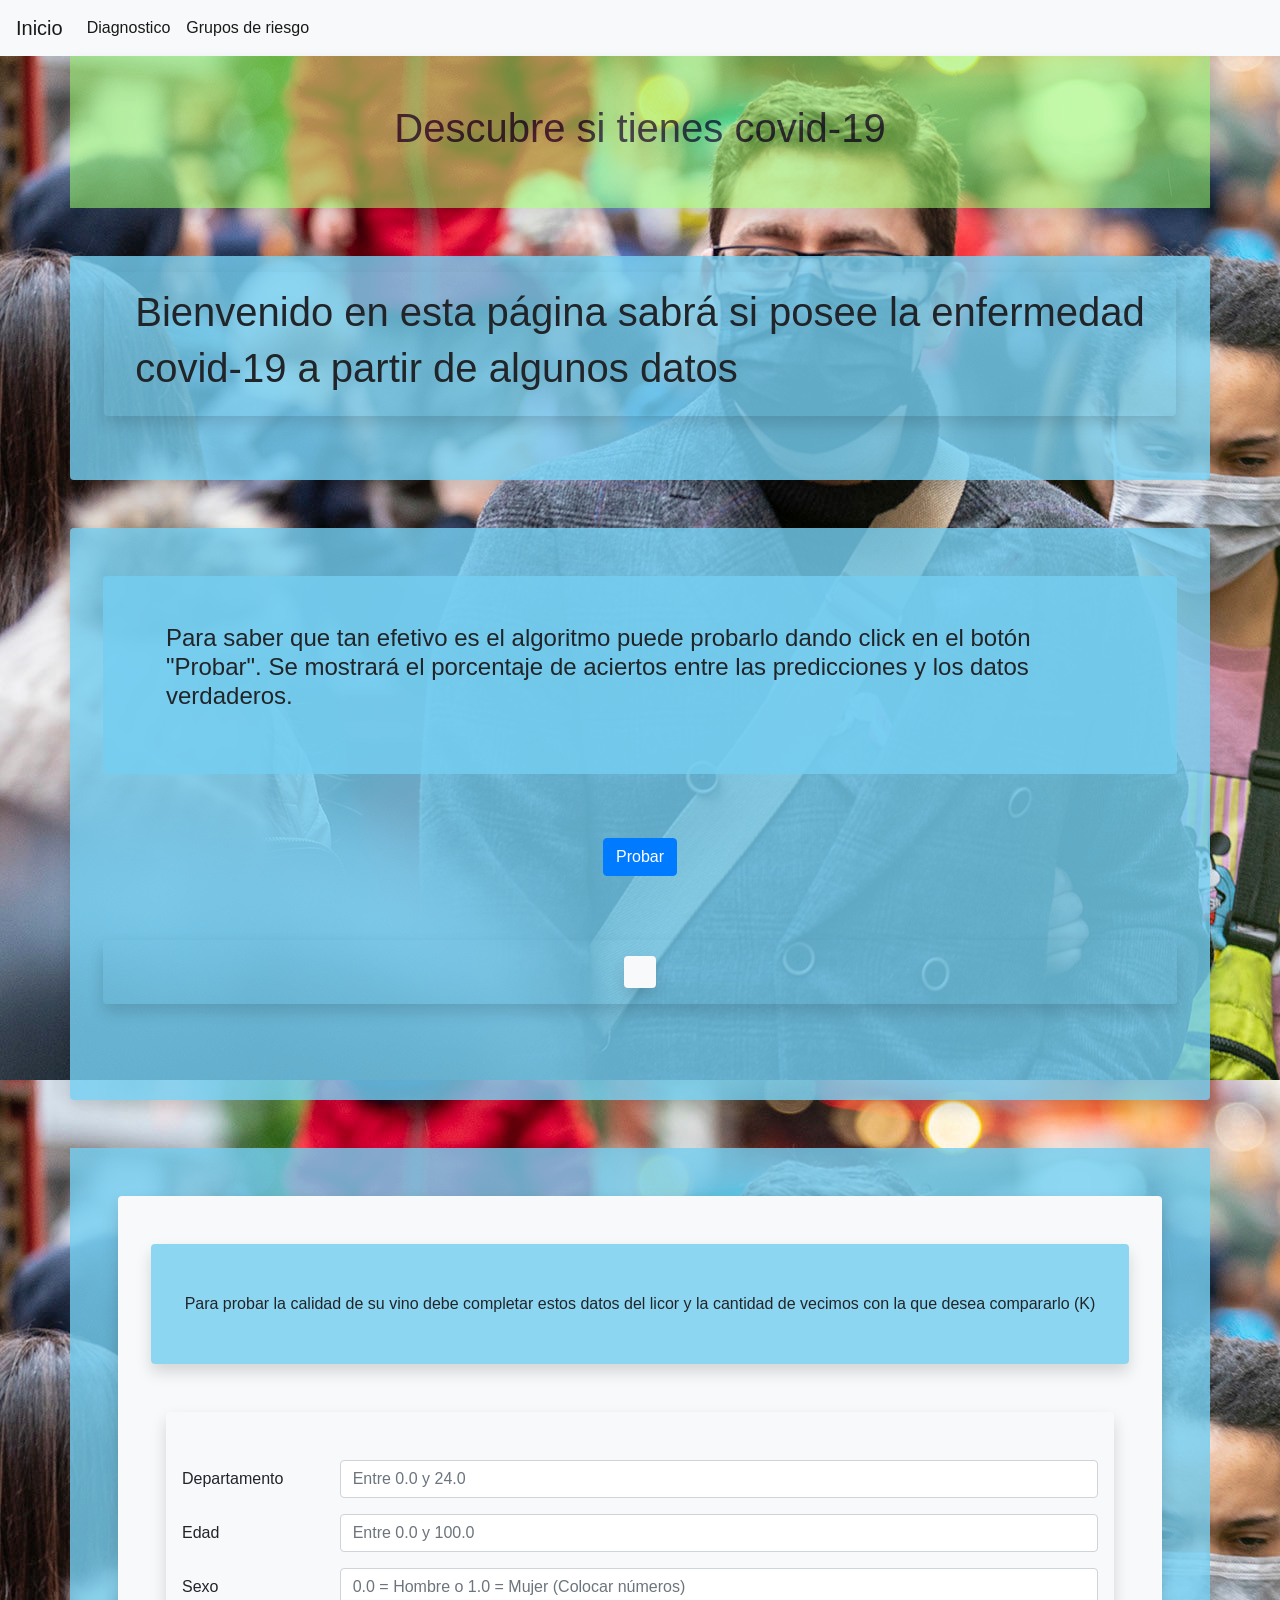
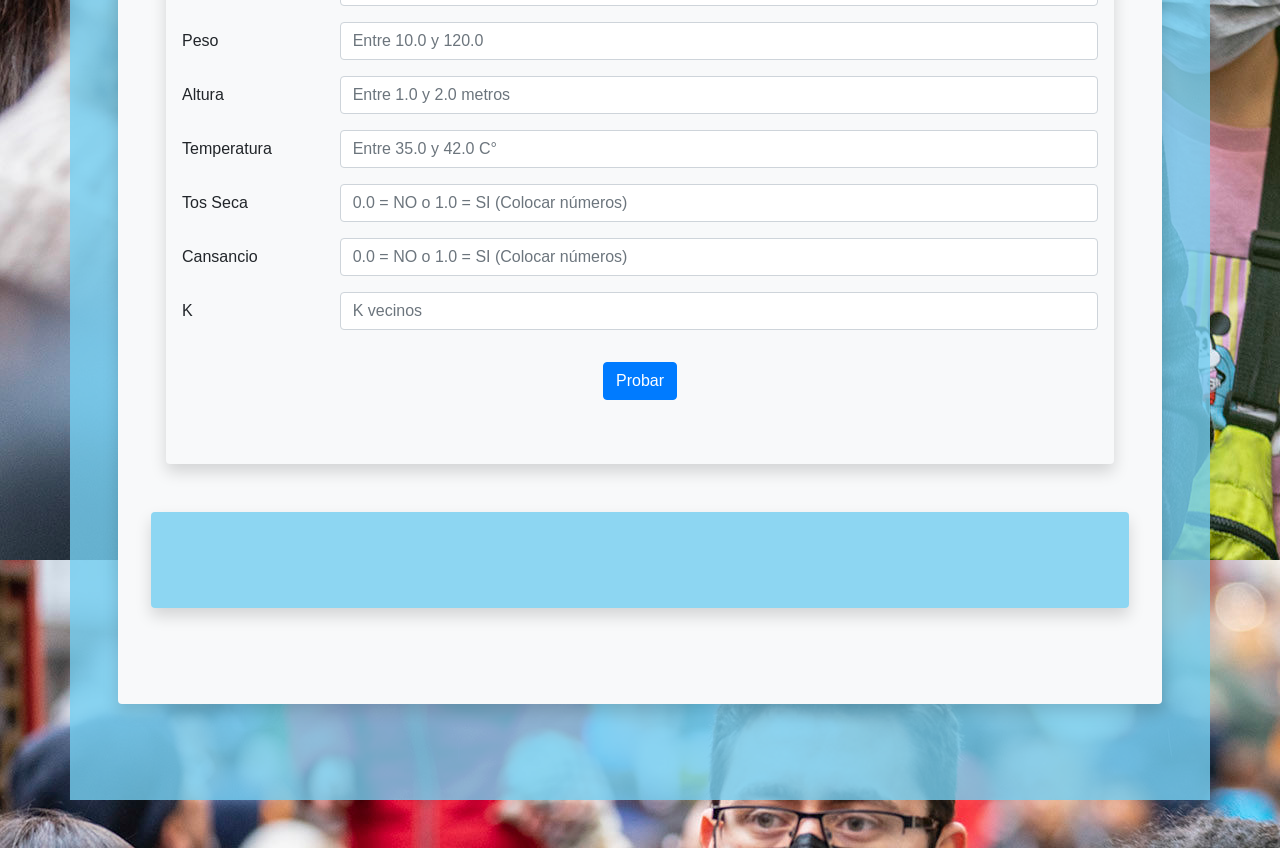
<file: Front/index.html>
<!DOCTYPE html>
<html lang="en">

<head>
  <!-- Required meta tags -->
  <meta charset="utf-8" />
  <meta name="viewport" content="width=device-width, initial-scale=1, shrink-to-fit=no" />
  <title>Concurrencia TF</title>

  <!-- Bootstrap CSS -->
  <link rel="stylesheet" href="https://stackpath.bootstrapcdn.com/bootstrap/4.5.0/css/bootstrap.min.css"
    integrity="sha384-9aIt2nRpC12Uk9gS9baDl411NQApFmC26EwAOH8WgZl5MYYxFfc+NcPb1dKGj7Sk" crossorigin="anonymous" />

</head>

<body style="background-image: url('assets/covid.jpg');">
  <nav class="navbar navbar-expand-lg navbar-light bg-light">
    <a class="navbar-brand" href="index.html">Inicio</a>
    <button class="navbar-toggler" type="button" data-toggle="collapse" data-target="#navbarSupportedContent"
      aria-controls="navbarSupportedContent" aria-expanded="false" aria-label="Toggle navigation">
      <span class="navbar-toggler-icon"></span>
    </button>

    <div class="collapse navbar-collapse" id="navbarSupportedContent">
      <ul class="navbar-nav mr-auto">
        <li class="nav-item active">
          <a class="nav-link" href="diagnostico.html">Diagnostico</a>
        </li>
        <li class="nav-item active">
          <a class="nav-link" href="grupos_de_riesgo.html">Grupos de riesgo</a>
        </li>
      </ul>
    </div>
  </nav>
  <div class="container mb-5" style="background: rgba(150, 247, 105, 0.705); opacity: 0.8;">
    <div class="row justify-content-center shadow p-3 mb-5 rounded py-5">
      <div class="col-md-auto">
        <h1>Descubre si tienes covid-19</h1>
      </div>
    </div>
  </div>
  <div class="container">
    <div class="row justify-content-center shadow p-3 mb-5 rounded py-2"
      style="background: rgba(117, 206, 241, 0.815);">
      <div class="col-md-auto justify-content-center shadow p-3 mb-5 rounded py-2">
        <div class="col-md-auto justify-content-center justify-content-center">
          <h1>Bienvenido en esta página sabrá si posee la enfermedad</h1>
        </div>
        <div class="col-md-auto justify-content-center justify-content-center">
          <h1>covid-19 a partir de algunos datos</h1>
        </div>
      </div>
    </div>
  </div>

  <div class="container shadow p-5 mb-5 rounded" style="background: rgba(117, 206, 241, 0.815);">
    <div class="row justify-content-center p-5 mb-5 rounded" style="background: rgba(117, 206, 241, 0.815);">
      <div class="col-md-auto justify-content-center">
        <h4>
          Para saber que tan efetivo es el algoritmo puede probarlo dando
          click en el botón "Probar". Se mostrará el porcentaje de aciertos
          entre las predicciones y los datos verdaderos.
        </h4>
      </div>
      <div class="col-md-auto justify-content-center">
        <h4></h4>
      </div>
    </div>
    <div class="row justify-content-center p-3 mb-5 rounded">
      <button type="submit" class="btn btn-primary" onclick="myFunction()">
        Probar
      </button>
    </div>

    <div class="row justify-content-center shadow p-3 mb-5 rounded">
      <div id="rpta" class="row justify-content-center shadow p-3 rounded bg-light"></div>
    </div>
  </div>

  <div class="container p-5 mb-5" style="background: rgba(117, 206, 241, 0.815);">
    <div class="clo justify-content-center bg-light shadow p-5 mb-5 rounded py-5 px-8">
      <div class="row justify-content-center shadow p-3 mb-5 rounded py-5"
        style="background: rgba(117, 206, 241, 0.815);">
        <div>
          Para probar la calidad de su vino debe completar estos datos del
          licor y la cantidad de vecimos con la que desea compararlo (K)
        </div>
      </div>

      <div class="col justify-content-center bg-light shadow p-3 mb-5 rounded py-5">
        <div class="form-group row">
          <label class="col-sm-2 col-form-label">Departamento</label>
          <div class="col-sm-10">
            <input id="V1" type="text" class="form-control" id="inputPassword" placeholder="Entre 0.0 y 24.0" />
          </div>
        </div>
        <div class="form-group row">
          <label class="col-sm-2 col-form-label">Edad</label>
          <div class="col-sm-10">
            <input id="V2" type="text" class="form-control" id="inputPassword" placeholder="Entre 0.0 y 100.0" />
          </div>
        </div>
        <div class="form-group row">
          <label class="col-sm-2 col-form-label"> Sexo</label>
          <div class="col-sm-10">
            <input id="V3" type="text" class="form-control" id="inputPassword"
              placeholder="0.0 = Hombre o 1.0 = Mujer (Colocar números)" />
          </div>
        </div>
        <div class="form-group row">
          <label class="col-sm-2 col-form-label">Peso</label>
          <div class="col-sm-10">
            <input id="V4" type="text" class="form-control" id="inputPassword" placeholder="Entre 10.0 y 120.0" />
          </div>
        </div>
        <div class="form-group row">
          <label class="col-sm-2 col-form-label"> Altura</label>
          <div class="col-sm-10">
            <input id="V5" type="text" class="form-control" id="inputPassword" placeholder="Entre 1.0 y 2.0 metros" />
          </div>
        </div>
        <div class="form-group row">
          <label class="col-sm-2 col-form-label"> Temperatura</label>
          <div class="col-sm-10">
            <input id="V6" type="text" class="form-control" id="inputPassword" placeholder="Entre 35.0 y 42.0 C°" />
          </div>
        </div>
        <div class="form-group row">
          <label class="col-sm-2 col-form-label"> Tos Seca</label>
          <div class="col-sm-10">
            <input id="V7" type="text" class="form-control" id="inputPassword"
              placeholder="0.0 = NO o 1.0 = SI (Colocar números)" />
          </div>
        </div>
        <div class="form-group row">
          <label class="col-sm-2 col-form-label">Cansancio</label>
          <div class="col-sm-10">
            <input id="V8" type="text" class="form-control" id="inputPassword"
              placeholder="0.0 = NO o 1.0 = SI (Colocar números)" />
          </div>
        </div>

        <div class="form-group row">
          <label class="col-sm-2 col-form-label"> K</label>
          <div class="col-sm-10">
            <input id="K" type="text" class="form-control" id="inputPassword" placeholder="K vecinos" />
          </div>
        </div>

        <div class="row justify-content-center py-3">
          <button type="submit" class="justify-content-center btn btn-primary" onclick="myFunctionPost()">
            Probar
          </button>
        </div>
      </div>

      <div id="rptaDos" class="row justify-content-center shadow p-3 mb-5 rounded py-5"
        style="background: rgba(117, 206, 241, 0.815);"></div>
    </div>
  </div>

  <!-- Optional JavaScript -->

  <script type="text/javascript">
    var porcentaje;
    var ana;
    //carousel()

    function myFunctionPost() {
      var res;

      $.ajax({
        type: "POST",
        async: false,
        contentType: "application/json; charset=utf-8",
        dataType: "json",
        url: "http://127.0.0.1:5000/api/covid", //url guarda la ruta hacia donde se hace la peticion
        data: JSON.stringify({
          v1: document.getElementById("V1").value,
          v2: document.getElementById("V2").value,
          v3: document.getElementById("V3").value,
          v4: document.getElementById("V4").value,
          v5: document.getElementById("V5").value,
          v6: document.getElementById("V6").value,
          v7: document.getElementById("V7").value,
          v8: document.getElementById("V8").value,
          kvariable: document.getElementById("K").value,
        }),
        processData: false,
        success: function (datos) {
          //success es una funcion que se utiliza si el servidor retorna informacion
          console.log(datos.devoresultado);
          res = datos.devoresultado;
        },
      });

      var hola = document.getElementById("rptaDos");

      hola.innerHTML = "El resultado es: " + res;
      console.log(hola);
    }

    function myFunction() {
      $.ajax({
        method: "GET",
        async: false,
        global: true,
        dataType: "json",
        url: "http://127.0.0.1:5000/api/covid",
        success: function (result) {
          console.log(result);
          porcentaje = result[result.length - 1].porcentaje;
          console.log();
        },
      });

      Show();
    }

    function Show() {
      var hola = document.getElementById("rpta");

      hola.innerHTML =
        "El " +
        porcentaje +
        "% de los resultados del algoritmo coinsiden con los valores originales";
      console.log(hola);
    }
  </script>

  <!-- jQuery first, then Popper.js, then Bootstrap JS -->
  <script src="js/jquery-3.5.1.min.js"></script>
  <script src="https://cdn.jsdelivr.net/npm/popper.js@1.16.0/dist/umd/popper.min.js"
    integrity="sha384-Q6E9RHvbIyZFJoft+2mJbHaEWldlvI9IOYy5n3zV9zzTtmI3UksdQRVvoxMfooAo"
    crossorigin="anonymous"></script>
  <script src="https://stackpath.bootstrapcdn.com/bootstrap/4.5.0/js/bootstrap.min.js"
    integrity="sha384-OgVRvuATP1z7JjHLkuOU7Xw704+h835Lr+6QL9UvYjZE3Ipu6Tp75j7Bh/kR0JKI"
    crossorigin="anonymous"></script>
</body>

</html>
</file>
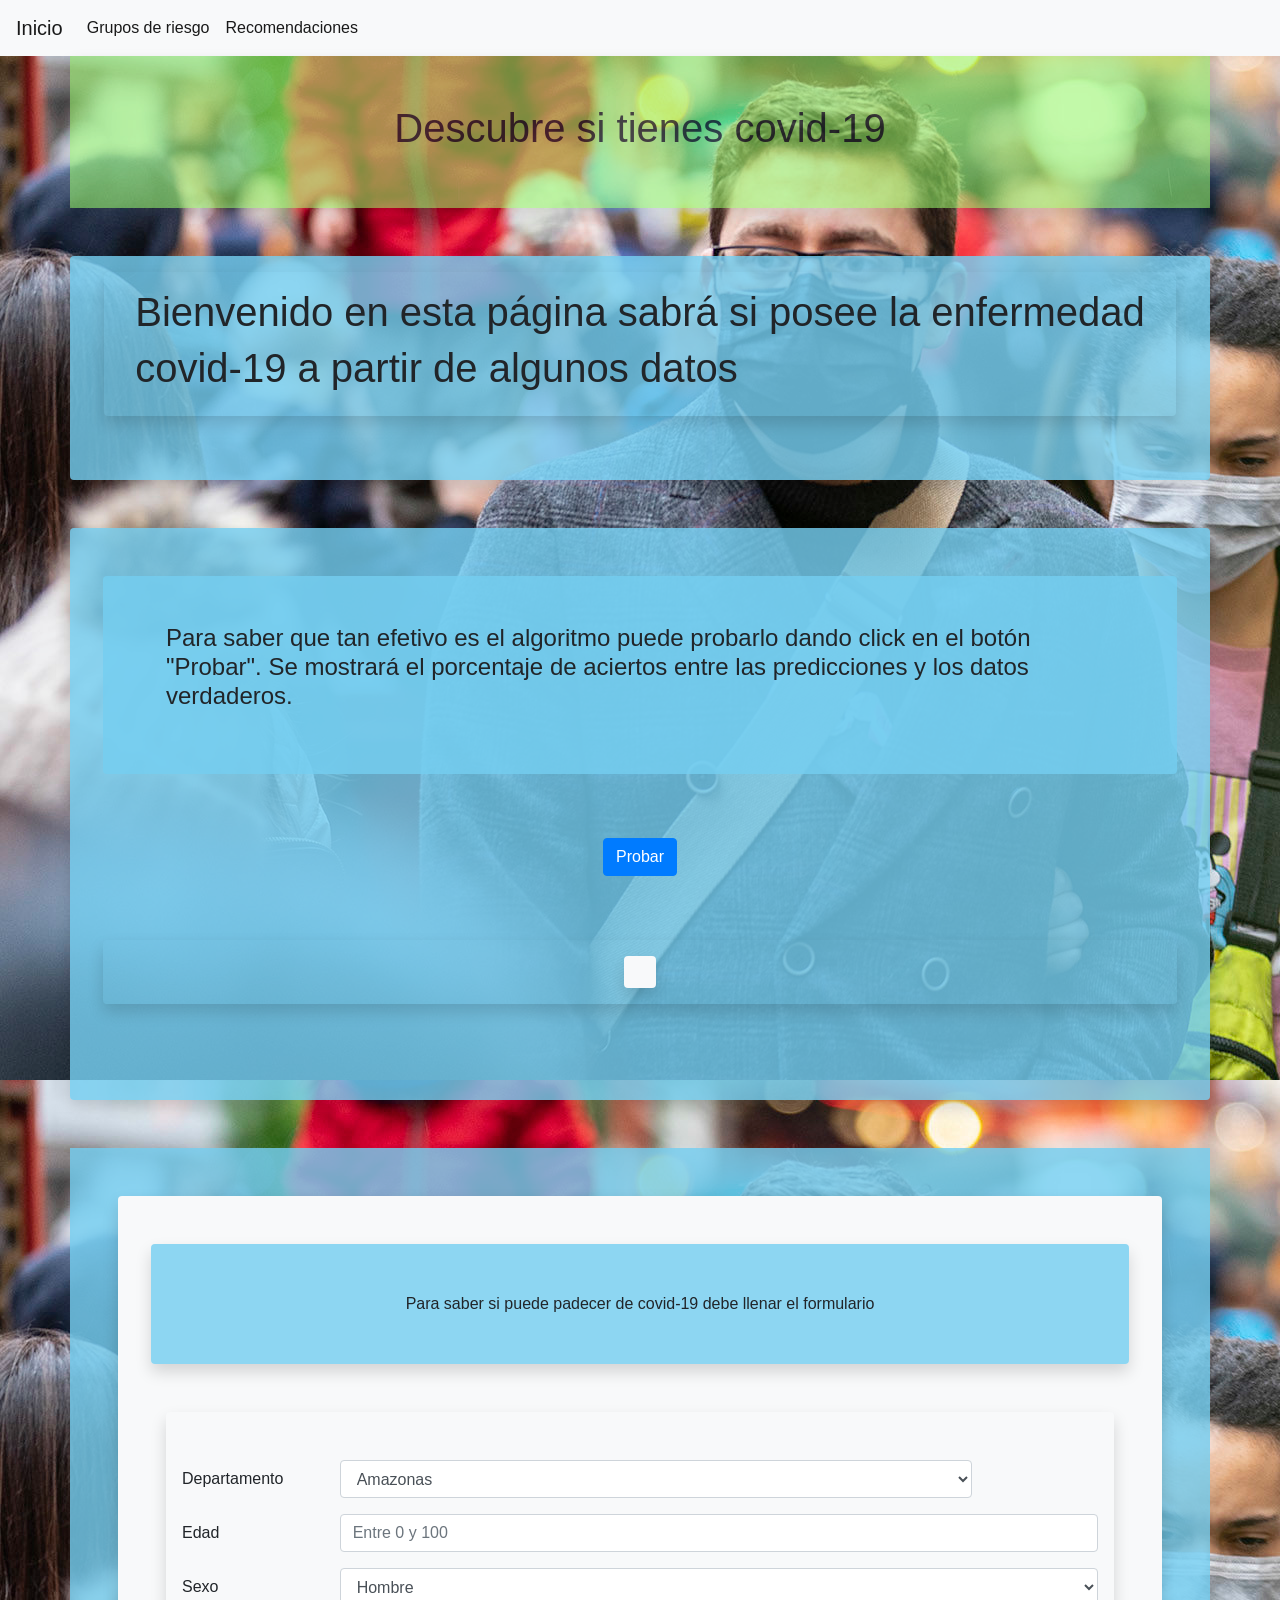
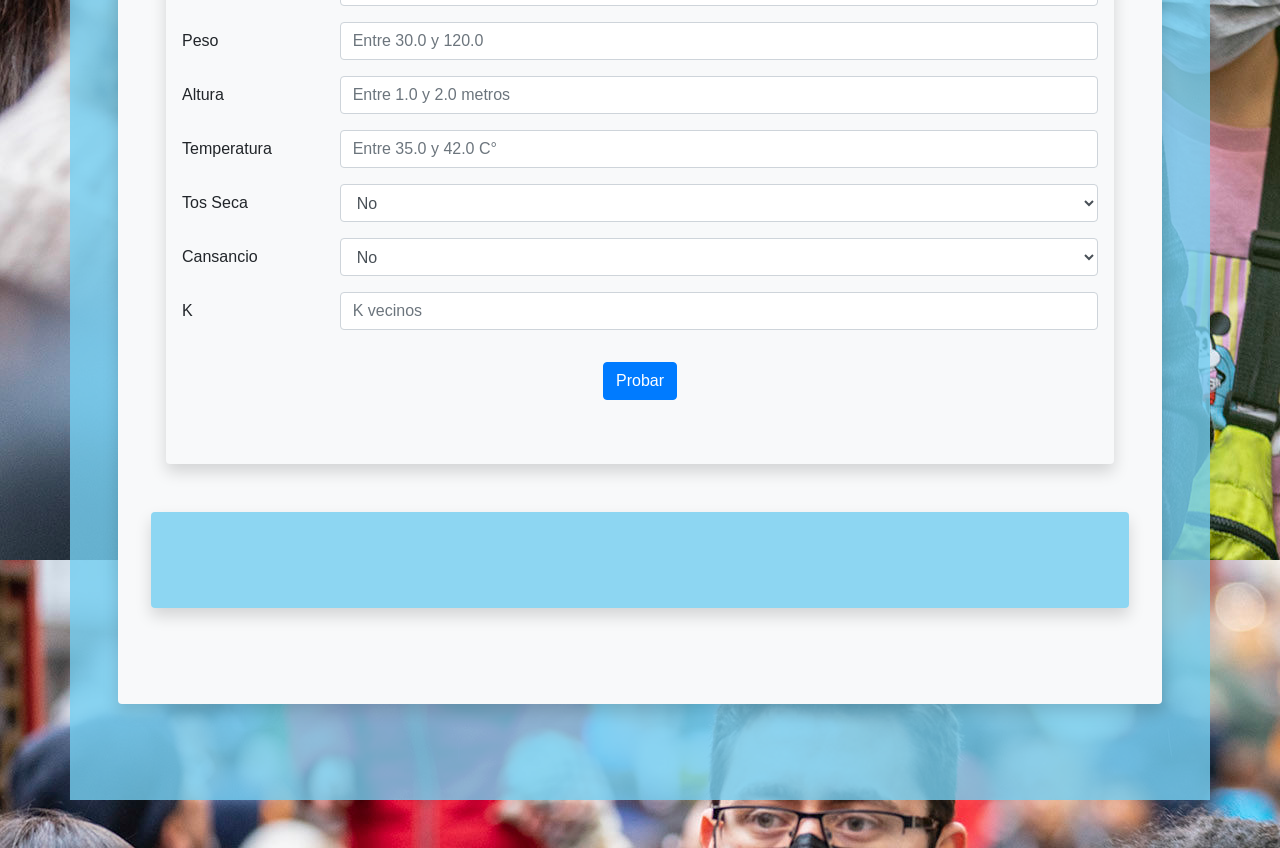
<file: Frontend/index.html>
<!DOCTYPE html>
<html lang="en">

<head>
  <!-- Required meta tags -->
  <meta charset="utf-8" />
  <meta name="viewport" content="width=device-width, initial-scale=1, shrink-to-fit=no" />
  <title>Concurrencia TF</title>

  <!-- Bootstrap CSS -->
  <link rel="stylesheet" href="https://stackpath.bootstrapcdn.com/bootstrap/4.5.0/css/bootstrap.min.css"
    integrity="sha384-9aIt2nRpC12Uk9gS9baDl411NQApFmC26EwAOH8WgZl5MYYxFfc+NcPb1dKGj7Sk" crossorigin="anonymous" />

</head>

<body style="background-image: url('assets/covid.jpg');">
  <nav class="navbar navbar-expand-lg navbar-light bg-light">
    <a class="navbar-brand" href="index.html">Inicio</a>
    <button class="navbar-toggler" type="button" data-toggle="collapse" data-target="#navbarSupportedContent"
      aria-controls="navbarSupportedContent" aria-expanded="false" aria-label="Toggle navigation">
      <span class="navbar-toggler-icon"></span>
    </button>

    <div class="collapse navbar-collapse" id="navbarSupportedContent">
      <ul class="navbar-nav mr-auto">
        <li class="nav-item active">
          <a class="nav-link" href="grupos_de_riesgo.html">Grupos de riesgo</a>
        </li>
        <li class="nav-item active">
          <a class="nav-link" href="recomendaciones.html">Recomendaciones</a>
        </li>
      </ul>
    </div>
  </nav>
  <div class="container mb-5" style="background: rgba(150, 247, 105, 0.705); opacity: 0.8;">
    <div class="row justify-content-center shadow p-3 mb-5 rounded py-5">
      <div class="col-md-auto">
        <h1>Descubre si tienes covid-19</h1>
      </div>
    </div>
  </div>
  <div class="container">
    <div class="row justify-content-center shadow p-3 mb-5 rounded py-2"
      style="background: rgba(117, 206, 241, 0.815);">
      <div class="col-md-auto justify-content-center shadow p-3 mb-5 rounded py-2">
        <div class="col-md-auto justify-content-center justify-content-center">
          <h1>Bienvenido en esta página sabrá si posee la enfermedad</h1>
        </div>
        <div class="col-md-auto justify-content-center justify-content-center">
          <h1>covid-19 a partir de algunos datos</h1>
        </div>
      </div>
    </div>
  </div>

  <div class="container shadow p-5 mb-5 rounded" style="background: rgba(117, 206, 241, 0.815);">
    <div class="row justify-content-center p-5 mb-5 rounded" style="background: rgba(117, 206, 241, 0.815);">
      <div class="col-md-auto justify-content-center">
        <h4>
          Para saber que tan efetivo es el algoritmo puede probarlo dando
          click en el botón "Probar". Se mostrará el porcentaje de aciertos
          entre las predicciones y los datos verdaderos.
        </h4>
      </div>
      <div class="col-md-auto justify-content-center">
        <h4></h4>
      </div>
    </div>
    <div class="row justify-content-center p-3 mb-5 rounded">
      <button type="submit" class="btn btn-primary" onclick="myFunction()">
        Probar
      </button>
    </div>

    <div class="row justify-content-center shadow p-3 mb-5 rounded">
      <div id="rpta" class="row justify-content-center shadow p-3 rounded bg-light"></div>
    </div>
  </div>

  <div class="container p-5 mb-5" style="background: rgba(117, 206, 241, 0.815);">
    <div class="clo justify-content-center bg-light shadow p-5 mb-5 rounded py-5 px-8">
      <div class="row justify-content-center shadow p-3 mb-5 rounded py-5"
        style="background: rgba(117, 206, 241, 0.815);">
        <div>
          Para saber si puede padecer de covid-19 debe llenar el formulario
        </div>
      </div>

      <div class="col justify-content-center bg-light shadow p-3 mb-5 rounded py-5">
        <div class="form-group row">
          <label class="col-sm-2 col-form-label" for="V1">Departamento</label>
          <div class="col-sm-10">
            <select class="col-sm-10 form-control" id="V1">
              <option value="0.0">Amazonas</option>
              <option value="1.0">Áncash</option>
              <option value="2.0">Apurimac</option>
              <option value="3.0">Arequipa</option>
              <option value="4.0">Ayacucho</option>
              <option value="5.0">Cajamarca</option>
              <option value="6.0">Callao</option>
              <option value="7.0">Cusco</option>
              <option value="8.0">Huancavelica</option>
              <option value="9.0">Huánuco</option>
              <option value="10.0">Ica</option>
              <option value="11.0">Junin</option>
              <option value="12.0">La Libertad</option>
              <option value="13.0">Lambayeque</option>
              <option value="14.0">Lima</option>
              <option value="15.0">Loreto</option>
              <option value="16.0">Madre de Dios</option>
              <option value="17.0">Moquegua</option>
              <option value="18.0">Pasco</option>
              <option value="19.0">Piura</option>
              <option value="20.0">Puno</option>
              <option value="21.0">San Martin</option>
              <option value="22.0">Tacna</option>
              <option value="23.0">Tumbes</option>
              <option value="24.0">Ucayali</option>
            </select>
          </div>
        </div>
        <div class="form-group row">
          <label class="col-sm-2 col-form-label">Edad</label>
          <div class="col-sm-10">
            <input id="V2" type="text" class="form-control" placeholder="Entre 0 y 100" />
          </div>
        </div>
        <div class="form-group row">
          <label class="col-sm-2 col-form-label"> Sexo</label>
          <div class="col-sm-10">
            <select id="V3" class="form-control">
              <option value="0.0">Hombre</option>
              <option value="1.0">Mujer</option>
            </select>
          </div>
        </div>
        <div class="form-group row">
          <label class="col-sm-2 col-form-label">Peso</label>
          <div class="col-sm-10">
            <input id="V4" type="text" class="form-control" placeholder="Entre 30.0 y 120.0" />
          </div>
        </div>
        <div class="form-group row">
          <label class="col-sm-2 col-form-label"> Altura</label>
          <div class="col-sm-10">
            <input id="V5" type="text" class="form-control" placeholder="Entre 1.0 y 2.0 metros" />
          </div>
        </div>
        <div class="form-group row">
          <label class="col-sm-2 col-form-label"> Temperatura</label>
          <div class="col-sm-10">
            <input id="V6" type="text" class="form-control" placeholder="Entre 35.0 y 42.0 C°" />
          </div>
        </div>
        <div class="form-group row">
          <label class="col-sm-2 col-form-label"> Tos Seca</label>
          <div class="col-sm-10">
            <select id="V7" class="form-control">
              <option value="0.0">No</option>
              <option value="1.0">Si</option>
            </select>
          </div>
        </div>
        <div class="form-group row">
          <label class="col-sm-2 col-form-label">Cansancio</label>
          <div class="col-sm-10">
            <select id="V8" class="form-control">
              <option value="0.0">No</option>
              <option value="1.0">Si</option>
            </select>
          </div>
        </div>

        <div class="form-group row">
          <label class="col-sm-2 col-form-label"> K</label>
          <div class="col-sm-10">
            <input id="K" type="text" class="form-control" id="inputPassword" placeholder="K vecinos" />
          </div>
        </div>

        <div class="row justify-content-center py-3">
          <button type="submit" class="justify-content-center btn btn-primary" onclick="myFunctionPost()">
            Probar
          </button>
        </div>
      </div>

      <div id="rptaDos" class="row justify-content-center shadow p-3 mb-5 rounded py-5"
        style="background: rgba(117, 206, 241, 0.815);"></div>
    </div>
  </div>

  <!-- Optional JavaScript -->

  <script type="text/javascript">
    var porcentaje;
    var ana;
    //carousel()

    function myFunctionPost() {
      var res;

      $.ajax({
        type: "POST",
        async: false,
        contentType: "application/json; charset=utf-8",
        dataType: "json",
        url: "http://127.0.0.1:5000/api/covid", //url guarda la ruta hacia donde se hace la peticion
        data: JSON.stringify({
          v1: document.getElementById("V1").value,
          v2: document.getElementById("V2").value,
          v3: document.getElementById("V3").value,
          v4: document.getElementById("V4").value,
          v5: document.getElementById("V5").value,
          v6: document.getElementById("V6").value,
          v7: document.getElementById("V7").value,
          v8: document.getElementById("V8").value,
          kvariable: document.getElementById("K").value,
        }),
        processData: false,
        success: function (datos) {
          //success es una funcion que se utiliza si el servidor retorna informacion
          console.log(datos.devoresultado);
          res = datos.devoresultado;
        },
      });

      var hola = document.getElementById("rptaDos");

      if (res == 0.0) {
        hola.innerHTML = "El resultado es: negativo!!  Usted no tiene Covid";
        console.log(hola);
      } else {
        hola.innerHTML = "El resultado es: positivo!!  Usted tiene Covid";
        console.log(hola);
      }

    }

    function myFunction() {
      $.ajax({
        method: "GET",
        async: false,
        global: true,
        dataType: "json",
        url: "http://127.0.0.1:5000/api/covid",
        success: function (result) {
          console.log(result);
          porcentaje = result[result.length - 1].porcentaje;
          console.log();
        },
      });

      Show();
    }

    function Show() {
      var hola = document.getElementById("rpta");

      hola.innerHTML =
        "El " +
        porcentaje +
        "% de los resultados del algoritmo coinsiden con los valores originales";
      console.log(hola);
    }
  </script>

  <!-- jQuery first, then Popper.js, then Bootstrap JS -->
  <script src="js/jquery-3.5.1.min.js"></script>
  <script src="https://cdn.jsdelivr.net/npm/popper.js@1.16.0/dist/umd/popper.min.js"
    integrity="sha384-Q6E9RHvbIyZFJoft+2mJbHaEWldlvI9IOYy5n3zV9zzTtmI3UksdQRVvoxMfooAo"
    crossorigin="anonymous"></script>
  <script src="https://stackpath.bootstrapcdn.com/bootstrap/4.5.0/js/bootstrap.min.js"
    integrity="sha384-OgVRvuATP1z7JjHLkuOU7Xw704+h835Lr+6QL9UvYjZE3Ipu6Tp75j7Bh/kR0JKI"
    crossorigin="anonymous"></script>
</body>

</html>
</file>
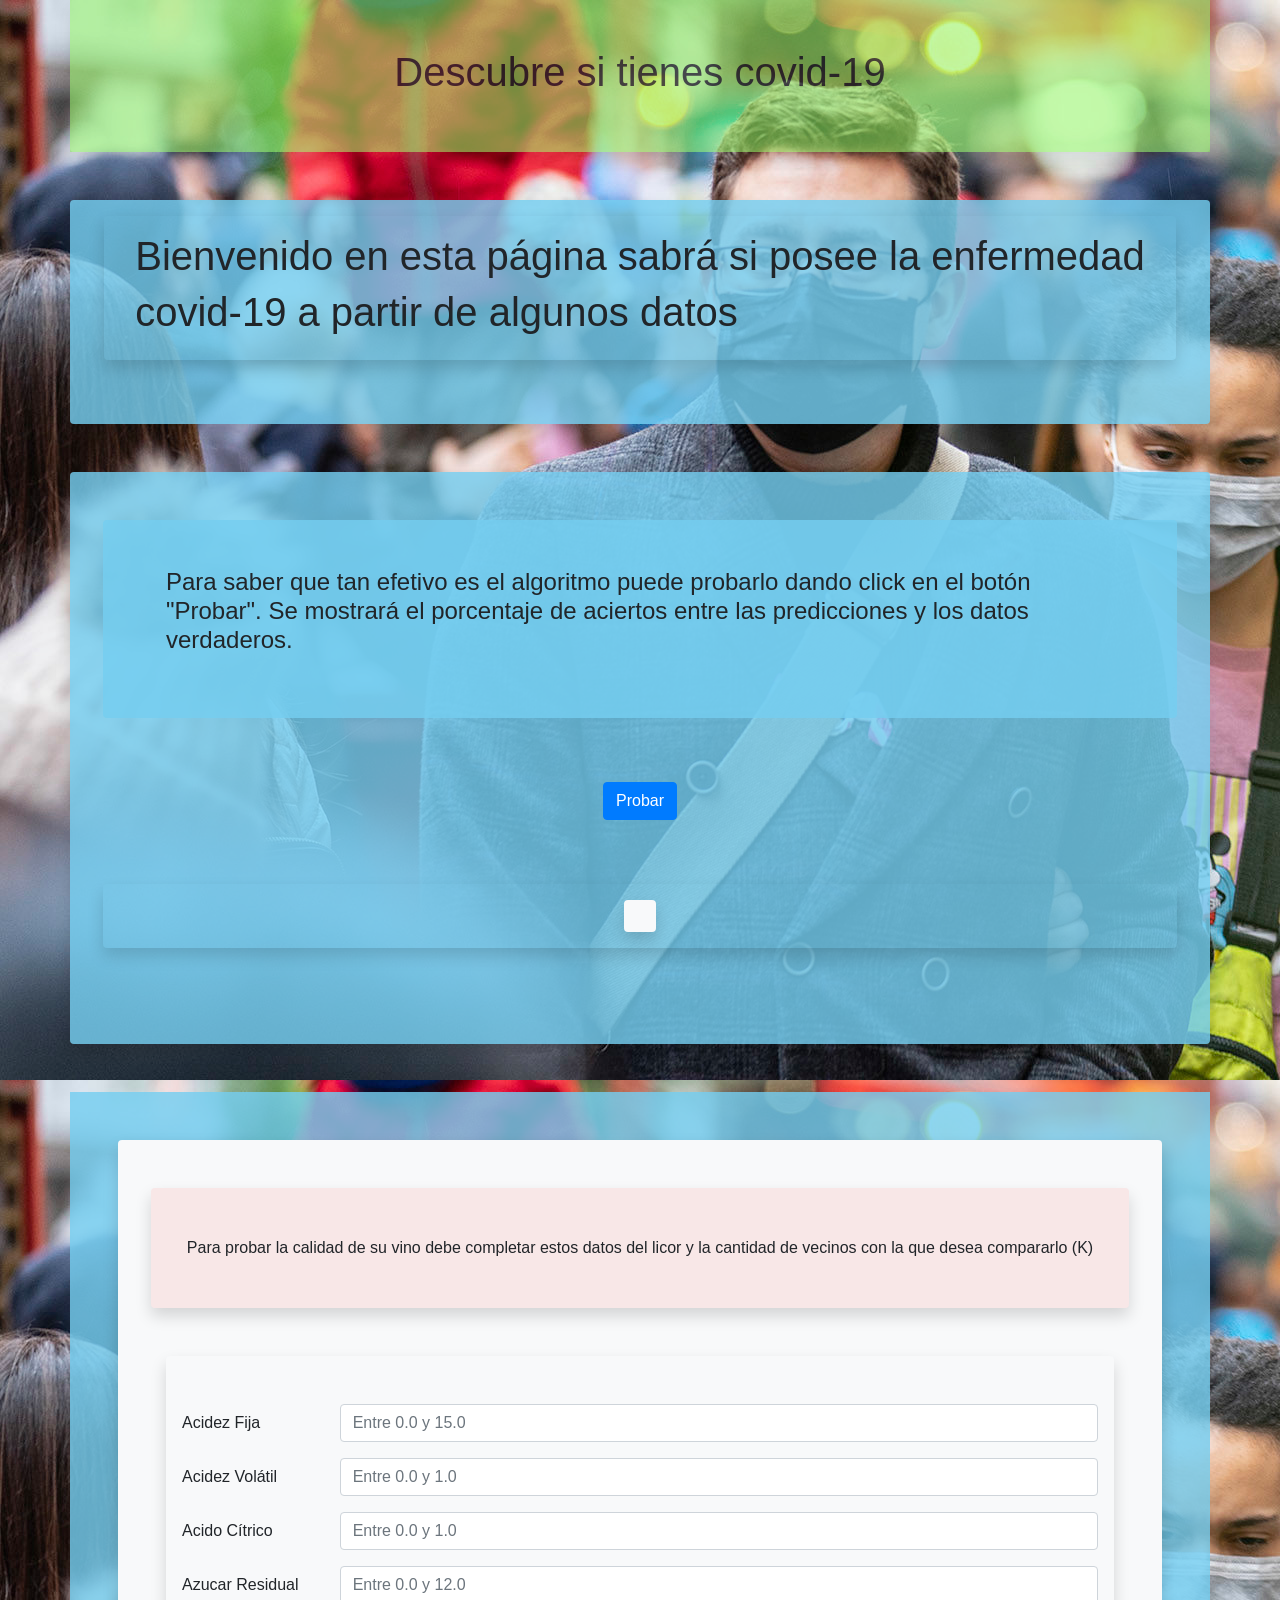
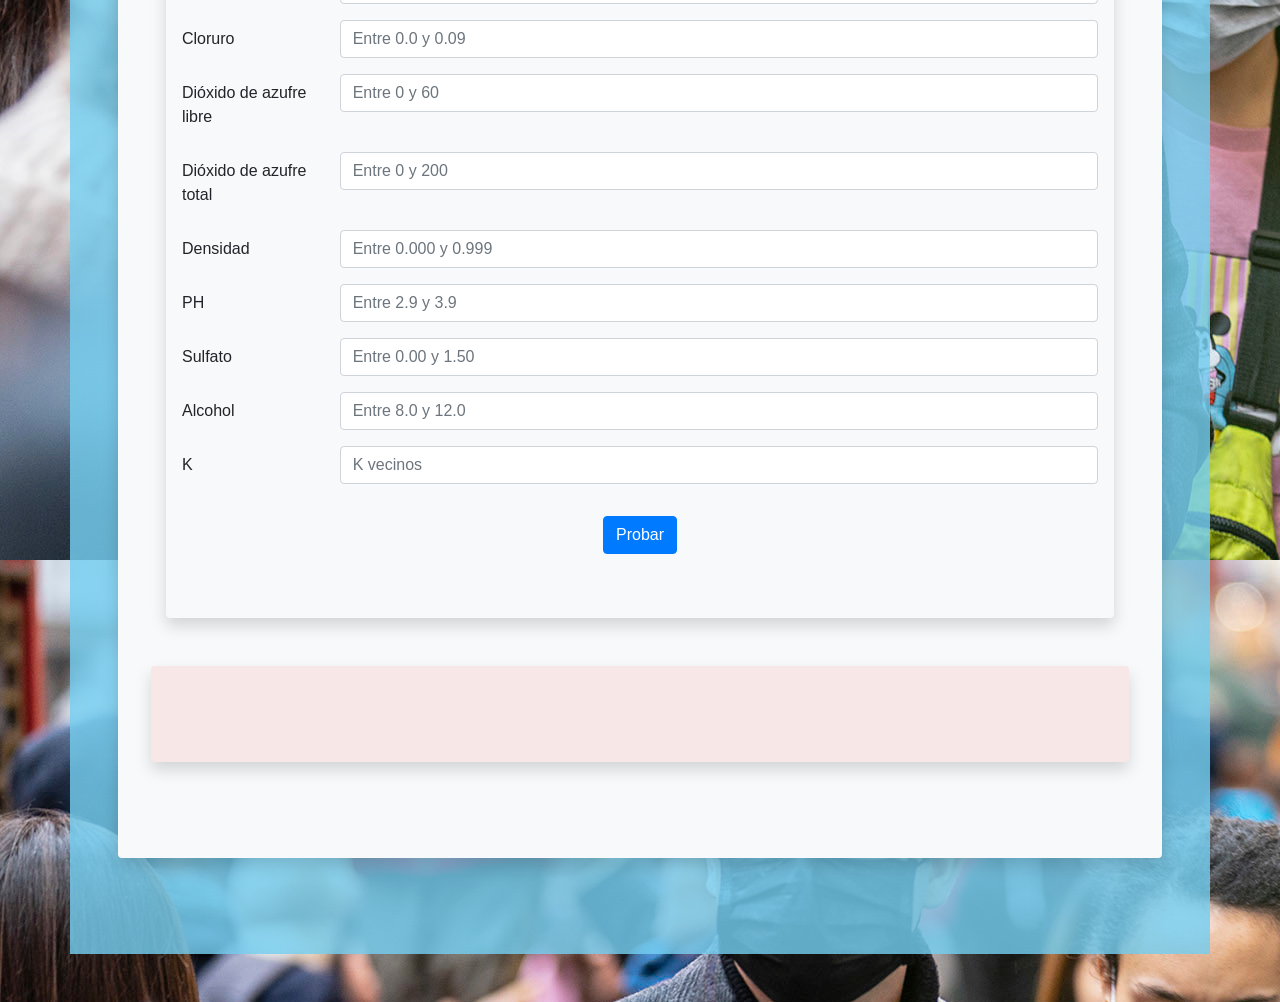
<file: Frontend/appwine.html>
<!doctype html>
<html lang="en">
  <head>
    <!-- Required meta tags -->
    <meta charset="utf-8">
    <meta name="viewport" content="width=device-width, initial-scale=1, shrink-to-fit=no">

    <!-- Bootstrap CSS -->
    <link rel="stylesheet" href="https://stackpath.bootstrapcdn.com/bootstrap/4.5.0/css/bootstrap.min.css" integrity="sha384-9aIt2nRpC12Uk9gS9baDl411NQApFmC26EwAOH8WgZl5MYYxFfc+NcPb1dKGj7Sk" crossorigin="anonymous">

    <title>Hello, world!</title>


  </head>
  <body style="background-image: url('covid.jpg');">
    <div class="container mb-5" style="background: rgba(150, 247, 105, 0.705); opacity: 0.8;">
        <div class="row justify-content-center shadow p-3 mb-5 rounded  py-5  " >
          <div class="col-md-auto" >
            <h1>Descubre si tienes covid-19</h1>
          </div>
        </div>
    </div>
    <div class="container">
        <div class="row justify-content-center shadow p-3 mb-5 rounded py-2 " style="background: rgba(117, 206, 241, 0.815);" >
          <div class="col-md-auto justify-content-center shadow p-3 mb-5 rounded py-2" >
            <div class="col-md-auto justify-content-center justify-content-center"  ><h1>Bienvenido en esta página sabrá si posee la enfermedad</h1></div>
            <div class="col-md-auto justify-content-center justify-content-center"  ><h1> covid-19 a partir de algunos datos</h1></div>
            
          </div>
        </div>
    </div>

    <div class="container shadow p-5 mb-5 rounded " style="background: rgba(117, 206, 241, 0.815);">

          <div class="row justify-content-center p-5 mb-5 rounded" style="background: rgba(117, 206, 241, 0.815);" >
                
            <div class="col-md-auto justify-content-center "  ><h4>Para saber que tan efetivo es el algoritmo puede probarlo dando click en el botón "Probar". Se mostrará el porcentaje de aciertos entre las predicciones y los datos verdaderos.</h4></div>
            <div class="col-md-auto justify-content-center "  ><h4></h4> </div>
        
        </div>
        <div class="row justify-content-center  p-3 mb-5 rounded"  >
            
            <button type="submit" class="btn btn-primary" onclick="myFunction()">Probar</button>
        
        </div>

        <div class="row justify-content-center shadow p-3 mb-5 rounded  " >
            <div id="rpta" class="row justify-content-center shadow p-3 rounded bg-light" >
                
            </div>
        </div>
    </div>

    <div class="container p-5 mb-5" style="background : rgba(117, 206, 241, 0.815);">
        <div class="clo justify-content-center bg-light shadow p-5 mb-5 rounded py-5 px-8"  >

            <div class="row justify-content-center shadow p-3 mb-5 rounded py-5" style="background : rgba(241, 27, 27, 0.082);">
                <div>
                  Para probar la calidad de su vino debe completar estos datos del licor y la cantidad de vecinos con la que desea compararlo (K)
                </div>  
            </div>


            <div  class="col justify-content-center bg-light shadow p-3 mb-5 rounded py-5" >
                <div class="form-group row">
                    <label class="col-sm-2 col-form-label">Acidez Fija</label>
                    <div class="col-sm-10">
                      <input id="V1" type="text" class="form-control" id="inputPassword" placeholder="Entre 0.0 y 15.0">
                    </div>
                </div>
                <div class="form-group row">
                    <label class="col-sm-2 col-form-label">Acidez Volátil</label>
                    <div class="col-sm-10">
                      <input id="V2" type="text" class="form-control" id="inputPassword" placeholder="Entre 0.0 y 1.0">
                    </div>
                </div>
                <div class="form-group row">
                    <label class="col-sm-2 col-form-label">
                        Acido Cítrico</label>
                    <div class="col-sm-10">
                      <input id="V3" type="text" class="form-control" id="inputPassword" placeholder="Entre 0.0 y 1.0">
                    </div>
                </div>
                <div class="form-group row">
                    <label class="col-sm-2 col-form-label">Azucar Residual</label>
                    <div class="col-sm-10">
                      <input id="V4" type="text" class="form-control" id="inputPassword" placeholder="Entre 0.0 y 12.0">
                    </div>
                </div>
                <div class="form-group row">
                    <label class="col-sm-2 col-form-label">
                        Cloruro</label>
                    <div class="col-sm-10">
                      <input id="V5" type="text" class="form-control" id="inputPassword" placeholder="Entre 0.0 y 0.09">
                    </div>
                </div>
                <div class="form-group row">
                    <label class="col-sm-2 col-form-label">
                        Dióxido de azufre libre</label>
                    <div class="col-sm-10">
                      <input id="V6" type="text" class="form-control" id="inputPassword" placeholder="Entre 0 y 60">
                    </div>
                </div>
                <div class="form-group row">
                    <label class="col-sm-2 col-form-label">
                        Dióxido de azufre total</label>
                    <div class="col-sm-10">
                      <input id="V7" type="text" class="form-control" id="inputPassword" placeholder="Entre 0 y 200">
                    </div>
                </div>
                <div class="form-group row">
                    <label class="col-sm-2 col-form-label">Densidad</label>
                    <div class="col-sm-10">
                      <input id="V8" type="text" class="form-control" id="inputPassword" placeholder="Entre 0.000 y 0.999">
                    </div>
                </div>
                <div class="form-group row">
                    <label class="col-sm-2 col-form-label">PH</label>
                    <div class="col-sm-10">
                      <input id="V9" type="text" class="form-control" id="inputPassword" placeholder="Entre 2.9 y 3.9">
                    </div>
                </div>
                <div class="form-group row">
                    <label class="col-sm-2 col-form-label">
                        Sulfato</label>
                    <div class="col-sm-10">
                      <input id="V10" type="text" class="form-control" id="inputPassword" placeholder="Entre 0.00 y 1.50">
                    </div>
                </div>
                <div class="form-group row">
                    <label class="col-sm-2 col-form-label">
                        Alcohol</label>
                    <div class="col-sm-10">
                      <input id="V11" type="text" class="form-control" id="inputPassword" placeholder="Entre 8.0 y 12.0">
                    </div>
                </div>
                <div class="form-group row">
                    <label class="col-sm-2 col-form-label">
                        K</label>
                    <div class="col-sm-10">
                      <input id="K" type="text" class="form-control" id="inputPassword" placeholder="K vecinos">
                    </div>
                </div>

                <div class="row justify-content-center  py-3">
                    <button type="submit" class=" justify-content-center btn btn-primary " onclick="myFunctionPost()">Probar</button>
                </div>
                
            </div>


            <div id="rptaDos" class="row justify-content-center shadow p-3 mb-5 rounded py-5" style="background : rgba(241, 27, 27, 0.082);" >
                
            </div>
        </div>
    </div>

    

    <!-- Optional JavaScript -->
    
    

    
    <script type="text/javascript">  


        
        var porcentaje
        var ana
        //carousel()



        function myFunctionPost() {


                var res
            
                $.ajax({
                    type:"POST",
                    async: false, 
                    contentType: "application/json; charset=utf-8",
                    dataType: "json",
                    url:"http://localhost:8000/probabilidad", //url guarda la ruta hacia donde se hace la peticion
                    data:  JSON.stringify({
                        v1:document.getElementById("V1").value,
                        v2:document.getElementById("V2").value,
                        v3:document.getElementById("V3").value,
                        v4:document.getElementById("V4").value,
                        v5:document.getElementById("V5").value,
                        v6:document.getElementById("V6").value,
                        v7:document.getElementById("V7").value,
                        v8:document.getElementById("V8").value,
                        v9:document.getElementById("V9").value,
                        v10:document.getElementById("V10").value,
                        v11:document.getElementById("V11").value,
                        kvariable: document.getElementById("K").value
                        
                        }),
                    processData: false, 
                    success:function(datos){ //success es una funcion que se utiliza si el servidor retorna informacion
                        console.log(datos.devoresultado)
                        res = datos.devoresultado
                    }
                     
                });


                var hola = document.getElementById("rptaDos")
                
                hola.innerHTML = "La calidad de su vino es de: " + res
                console.log(hola)


            }



        function myFunction() {
            
            $.ajax({
                    method: "GET",
                    async: false, 
                    global: true,
                    dataType: "json",
                    url: 'http://localhost:8000/probabilidad',
                    success: function(result){
                        console.log(result);
                        porcentaje = result[(result.length)-1].porcent;
                        console.log();
                        
                }
                });

                
                Show()
        }

        function Show() {
            var hola = document.getElementById("rpta")
                
                hola.innerHTML = "El "+ porcentaje + "% de los resultados del algoritmo coinsiden con los valores originales"
                console.log(hola)
                

        }

        
    

        
      
    </script>  



    


    <!-- jQuery first, then Popper.js, then Bootstrap JS -->
    <script src="jquery-3.5.1.min.js"></script>
    <script src="https://cdn.jsdelivr.net/npm/popper.js@1.16.0/dist/umd/popper.min.js" integrity="sha384-Q6E9RHvbIyZFJoft+2mJbHaEWldlvI9IOYy5n3zV9zzTtmI3UksdQRVvoxMfooAo" crossorigin="anonymous"></script>
    <script src="https://stackpath.bootstrapcdn.com/bootstrap/4.5.0/js/bootstrap.min.js" integrity="sha384-OgVRvuATP1z7JjHLkuOU7Xw704+h835Lr+6QL9UvYjZE3Ipu6Tp75j7Bh/kR0JKI" crossorigin="anonymous"></script>
  </body>
</html>
</file>
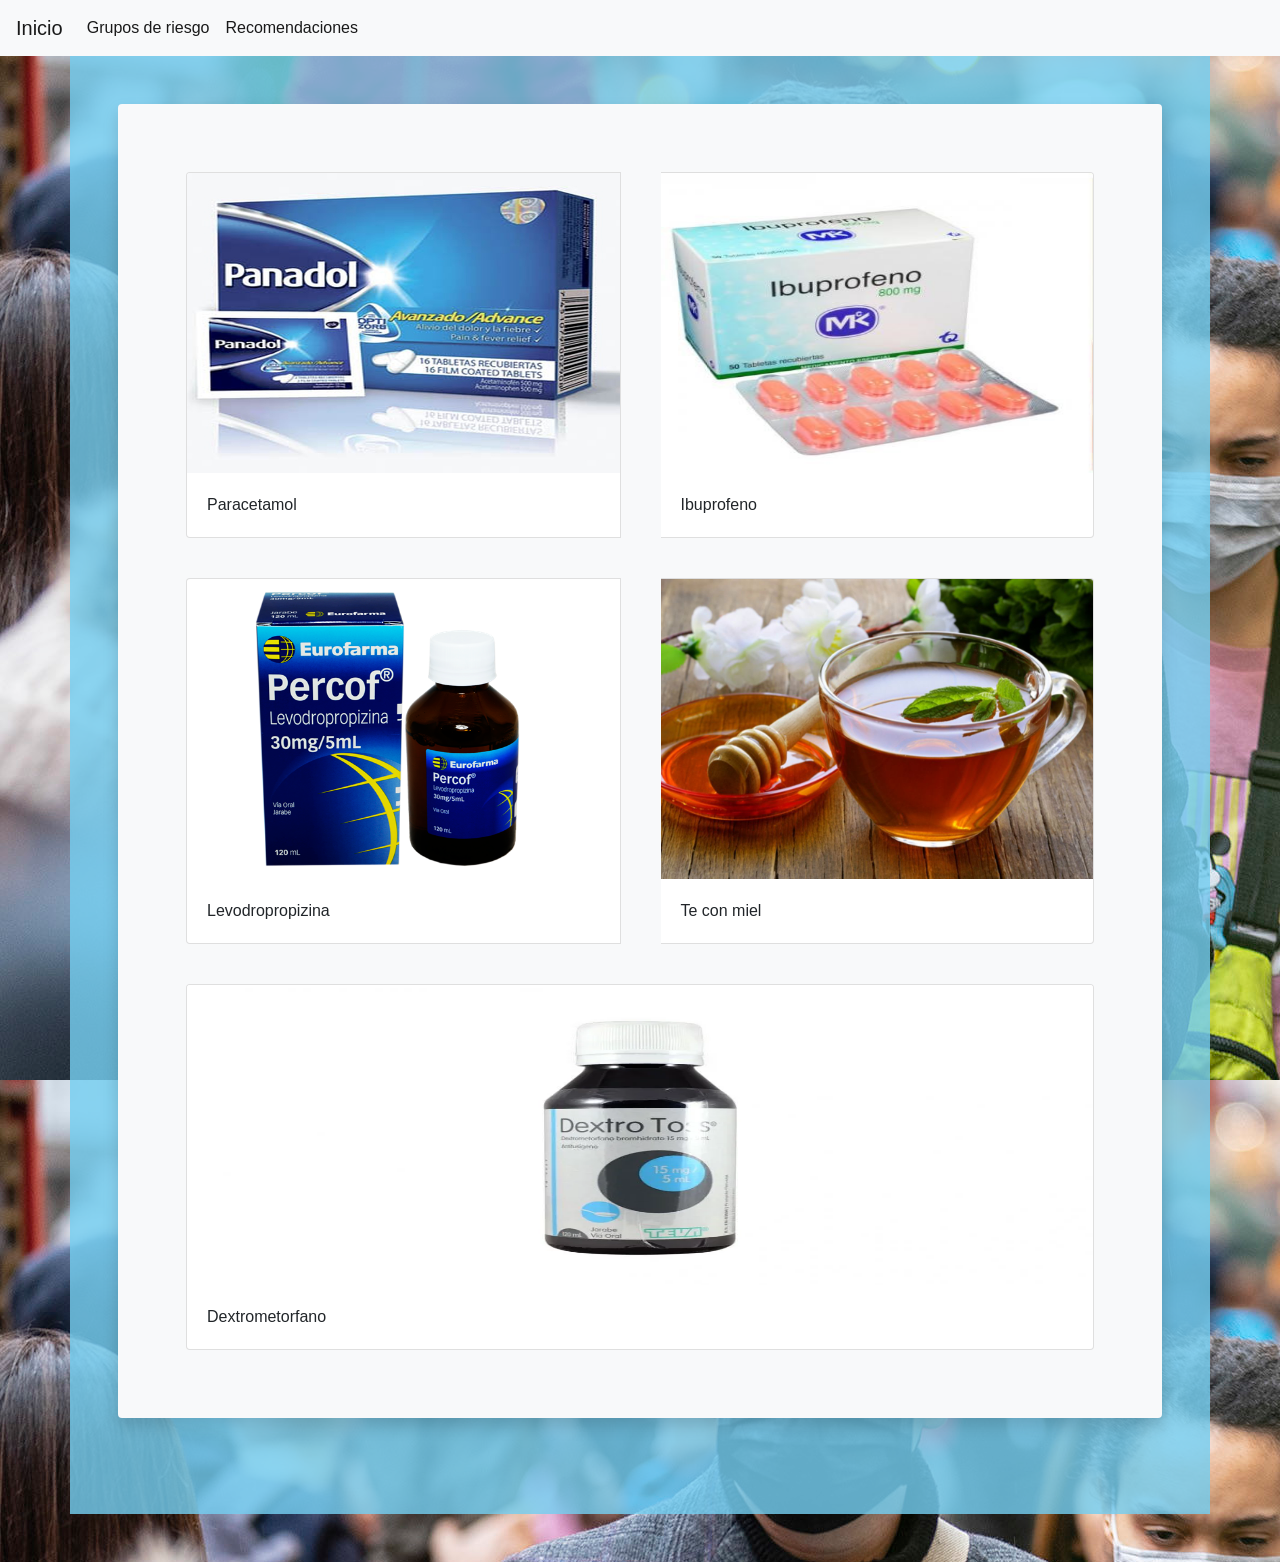
<file: Frontend/recomendaciones.html>
<!DOCTYPE html>
<html lang="en">
<head>
    <meta charset="UTF-8">
    <meta name="viewport" content="width=device-width, initial-scale=1.0">
    <title>Recomendaciones</title>

      <!-- Bootstrap CSS -->
    <link rel="stylesheet" href="https://stackpath.bootstrapcdn.com/bootstrap/4.5.0/css/bootstrap.min.css"
    integrity="sha384-9aIt2nRpC12Uk9gS9baDl411NQApFmC26EwAOH8WgZl5MYYxFfc+NcPb1dKGj7Sk" crossorigin="anonymous" />
</head>
<body style="background-image: url('assets/covid.jpg');">
    <nav class="navbar navbar-expand-lg navbar-light bg-light">
        <a class="navbar-brand" href="index.html">Inicio</a>
        <button class="navbar-toggler" type="button" data-toggle="collapse" data-target="#navbarSupportedContent"
            aria-controls="navbarSupportedContent" aria-expanded="false" aria-label="Toggle navigation">
            <span class="navbar-toggler-icon"></span>
        </button>

        <div class="collapse navbar-collapse" id="navbarSupportedContent">
            <ul class="navbar-nav mr-auto">
                <li class="nav-item active">
                    <a class="nav-link" href="grupos_de_riesgo.html">Grupos de riesgo</a>
                </li>
            <li class="nav-item active">
                <a class="nav-link" href="recomendaciones.html">Recomendaciones</a>
            </li>
            </ul>
        </div>
    </nav>      

    <div class="container p-5 mb-5" style="background: rgba(117, 206, 241, 0.815);">
        <div class="clo justify-content-center bg-light shadow p-5 mb-5 rounded py-5 px-8">
            <div class="card-group">
            <div class="card" style="width: auto; margin: 20px;">
                <img src="assets/paracetamol.jpg" class="card-img-top" height="300px" alt="paracetamol">
                <div class="card-body">
                  <p class="card-text">Paracetamol</p>
                </div>
              </div>

              <div class="card" style="width: auto; margin: 20px;">
                <img src="assets/ibuprofeno.jpg" class="card-img-top" height="300px" alt="ibuprofeno">
                <div class="card-body">
                  <p class="card-text">Ibuprofeno</p>
                </div>
              </div>
            </div>
            <div class="card-group">
              <div class="card" style="width: auto; margin: 20px;">
                <img src="assets/Levodropropizina.png" class="card-img-top" height="300px" alt="levodropropizina">
                <div class="card-body">
                  <p class="card-text">Levodropropizina</p>
                </div>
              </div>
              <div class="card" style="width: auto; margin: 20px;">
                <img src="assets/Te-de-menta-2.jpg" class="card-img-top" height="300px" alt="tesito">
                <div class="card-body">
                  <p class="card-text">Te con miel</p>
                </div>
              </div>
            </div>
              <div class="card" style="width: auto; margin: 20px;">
                <img src="assets/Dextrometorfano.webp" class="card-img-top" height="300px" alt="dextrometorfano">
                <div class="card-body">
                  <p class="card-text">Dextrometorfano</p>
                </div>
              </div>
        </div>
    </div>
      <!-- jQuery first, then Popper.js, then Bootstrap JS -->
  <script src="js/jquery-3.5.1.min.js"></script>
  <script src="https://cdn.jsdelivr.net/npm/popper.js@1.16.0/dist/umd/popper.min.js"
    integrity="sha384-Q6E9RHvbIyZFJoft+2mJbHaEWldlvI9IOYy5n3zV9zzTtmI3UksdQRVvoxMfooAo"
    crossorigin="anonymous"></script>
  <script src="https://stackpath.bootstrapcdn.com/bootstrap/4.5.0/js/bootstrap.min.js"
    integrity="sha384-OgVRvuATP1z7JjHLkuOU7Xw704+h835Lr+6QL9UvYjZE3Ipu6Tp75j7Bh/kR0JKI"
    crossorigin="anonymous"></script>
</body>
</html>
</file>
